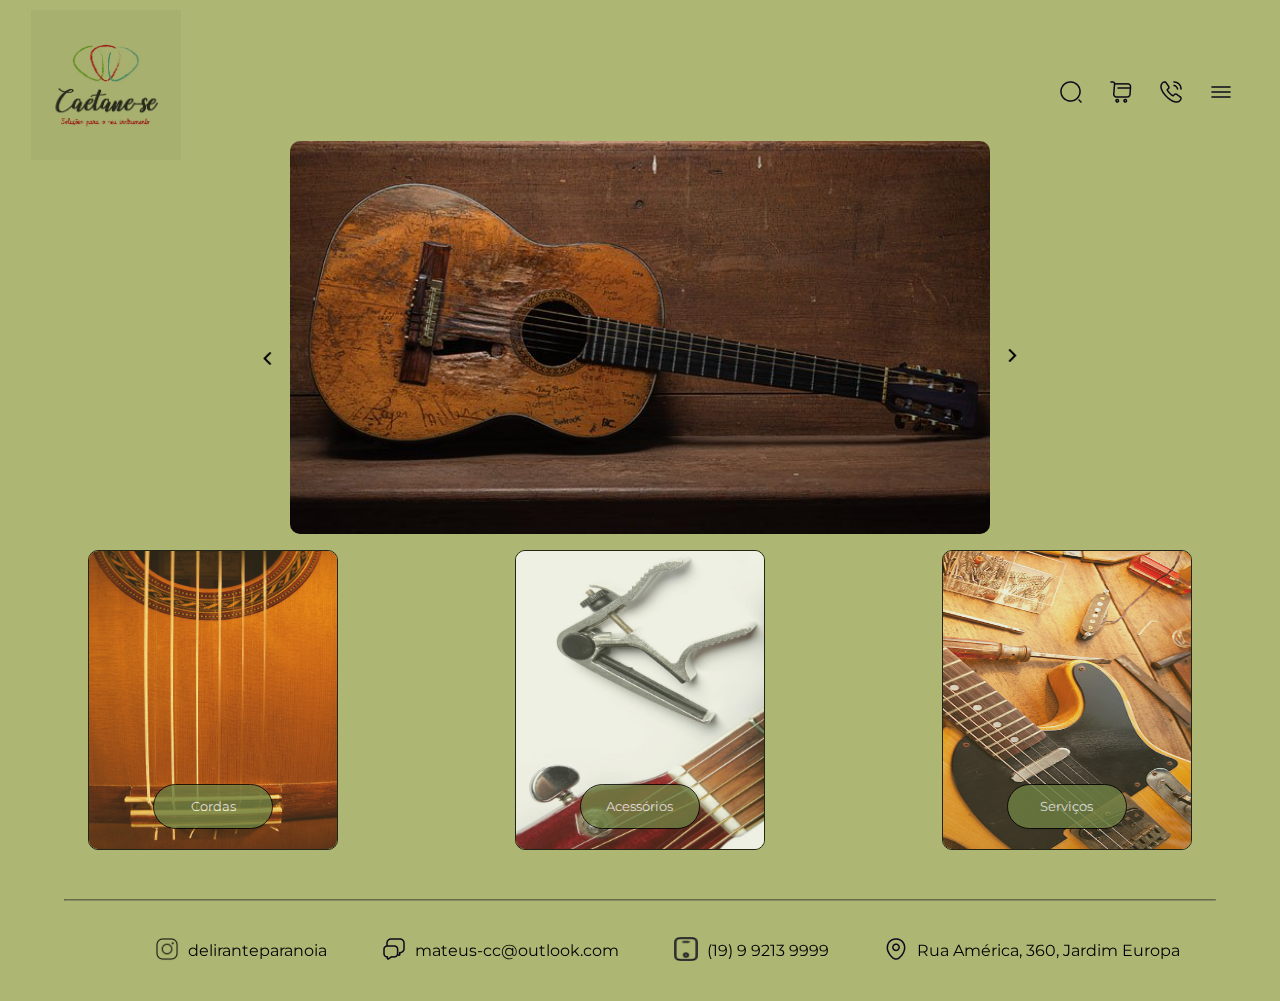
<file: index.html>
<!DOCTYPE html>
<html lang="en">
<head>
  <meta charset="UTF-8">
  <meta name="viewport" content="width=device-width, initial-scale=1.0">
  <link rel="stylesheet" href="./pagina_inicial/style.css">
  <title>Caetane-se</title>
</head>
<body>
  <header id="cabecalho">
    <figure id="logo">
      <a href="index.html">
        <img src="./pagina_inicial/logo1.jpg" alt="Logo Caetane-se">
      </a>
    </figure>
      <nav>
        <ul id="navegador" >
          <li class="dropdown">
            <a href="">
              <img src="./assets/icones/search-normal.png" alt="Lupa de pesquisa" class="lupa-icon">
            </a>
              <div class="dropdown-search">
                <input type="text" placeholder="O que você está procurando?">
                <img src="./assets/icones/search-normal.png" alt="Lupa de pesquisa">
              </div>
          </li>
          <li class="dropdown">
            <a href="">
              <img src="./assets/icones/shopping-cart.png" alt="Carrinho de compras" class="car-icon">
            </a>
            <div class="dropdown-shopping">
              <img src="./assets/icones/sad.png" alt="">
              <p>seu carrinho está vazio</p>
            </div>
          </li>
          <li>
            <a href="">
              <img src="./assets/icones/call-calling.png" alt="Contato" class="phone-icon">
            </a>
          </li>
          <li class="dropdown">
            <a href="">
              <img src="./assets/icones/menu.png" alt="Menu" class="menu-icon">
            </a>
              <div class="dropdown-menu">
                <a href="index.html" target="_blank">página inicial</a>
                <a href="./cadastro/index.html" target="_blank">cadastro</a>
                <a href="./quem_somos/index.html" target="_blank">quem somos</a>
                <a href="./fale_conosco/index.html" target="_blank">fale conosco</a>
              </div>
          </li>
        </ul>
      </nav>
  </header>
  <main>
    <section class="carrossel-container">
        <button id="prev-btn">
          <img src="./assets/icones/arrow.png" alt="">
        </button>      
        <div class="images-container">
          <img src="./assets/pagina/carrossel.jpg" alt="" class="carrossel-images on">
          <img src="./assets/pagina/carrossel2.jpg" alt="" class="carrossel-images">
          <img src="./assets/pagina/carrossel1.png" alt="" class="carrossel-images">
          <img src="./assets/pagina/carrossel3.jpg" alt="" class="carrossel-images">
        </div>
        <button id="next-btn">
          <img src="./assets/icones/arrow.png" alt="">
        </button>
    </section>
    <section class="opcoes">
      <div class="opcoes_sobrepor">
        <figure>
          <img class="opcoes_imagens" src="./assets/pagina/cordas.jpg" alt="">
        </figure>
        <button class="opcoes_botoes" >Cordas</button>
      </div>
      <div class="opcoes_sobrepor">
        <figure>
          <img class="opcoes_imagens" src="./assets/pagina/acessorio.jpeg" alt="">
        </figure>
        <button class="opcoes_botoes">Acessórios</button>
      </div>
      <div class="opcoes_sobrepor">
        <figure>
          <img class="opcoes_imagens" src="./assets/pagina/servicos.jpg" alt="">
        </figure>
        <button class="opcoes_botoes">Serviços</button>
      </div>
    </section>
  </main>
  <hr>
  <footer id="rodape">
    <nav>
      <ul id="rodape_lista">
        <li>
          <a href="https://www.instagram.com/deliranteparanoia/" target="_blank">
            <img class="rodape_lista_icones" src="./assets/icones/instagram.png" alt="">
            deliranteparanoia
          </a>
        </li>
        <li>
          <a href="https://login.live.com/login.srf?wa=wsignin1.0&rpsnv=152&ct=1717210543&rver=7.0.6738.0&wp=MBI_SSL&wreply=https%3a%2f%2foutlook.live.com%2fowa%2f%3fcobrandid%3dab0455a0-8d03-46b9-b18b-df2f57b9e44c%26nlp%3d1%26deeplink%3dowa%252f%253frealm%253doutlook.com%26RpsCsrfState%3d15891047-dab0-3100-4552-3dc48c0d39c8&id=292841&aadredir=1&whr=outlook.com&CBCXT=out&lw=1&fl=dob%2cflname%2cwld&cobrandid=ab0455a0-8d03-46b9-b18b-df2f57b9e44c" target="_blank">
            <img class="rodape_lista_icones" src="./assets/icones/messages.png" alt="">
            mateus-cc@outlook.com
          </a>
        </li>
        <li>
          <a href="https://wa.me/5519992139999" target="_blank">
            <img class="rodape_lista_icones" src="./assets/icones/mobile.png" alt="">
            (19) 9 9213 9999
           </a>
        </li>
        <li>
          <a href="https://maps.app.goo.gl/ggU2qEJe5DQMT6bb8" target="_blank">
            <img class="rodape_lista_icones" src="./assets/icones/location.png" alt="">
            Rua América, 360, Jardim Europa
          </a>
        </li>
      </ul>
    </nav>
  </footer>
</body>
<script src="/pagina_inicial/script.js"></script>
</html>
</file>
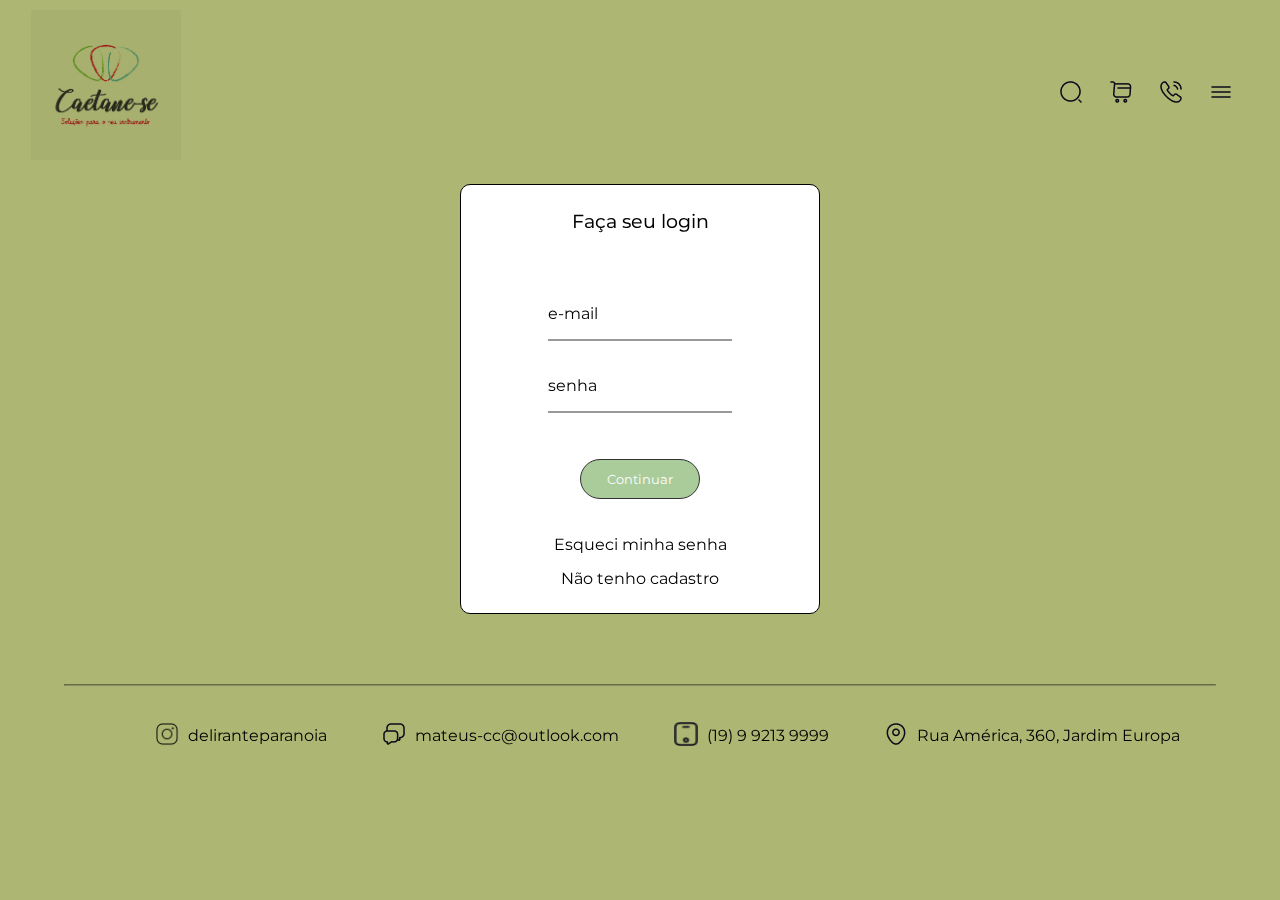
<file: cadastro/index.html>
<!DOCTYPE html>
<html lang="en">
<head>
  <meta charset="UTF-8">
  <meta name="viewport" content="width=device-width, initial-scale=1.0">
  <link rel="stylesheet" href="style.css">
  <link rel="stylesheet" href="/pagina_inicial/style.css">
  <title>Caetane-se</title>
</head>
<body>
  <header id="cabecalho">
    <figure id="logo">
      <a href="/index.html">
        <img src="./logo1.jpg" alt="Logo Caetane-se">
      </a>
    </figure>
    <nav>
      <ul id="navegador" >
        <li class="dropdown">
          <a href="">
            <img src="/assets/icones/search-normal.png" alt="Lupa de pesquisa" class="lupa-icon">
          </a>
            <div class="dropdown-search">
              <input type="text" placeholder="O que você está procurando?">
              <img src="/assets/icones/search-normal.png" alt="Lupa de pesquisa">
            </div>
        </li>
        <li class="dropdown">
          <a href="">
            <img src="/assets/icones/shopping-cart.png" alt="Carrinho de compras" class="car-icon">
          </a>
          <div class="dropdown-shopping">
            <img src="/assets/icones/sad.png" alt="">
            <p>seu carrinho está vazio</p>
          </div>
        </li>
        <li>
          <a href="">
            <img src="/assets/icones/call-calling.png" alt="Contato" class="phone-icon">
          </a>
        </li>
        <li class="dropdown">
          <a href="">
            <img src="/assets/icones/menu.png" alt="Menu" class="menu-icon">
          </a>
            <div class="dropdown-menu">
              <a href="/index.html" target="_blank">página inicial</a>
              <a href="/cadastro/index.html" target="_blank">cadastro</a>
              <a href="/quem_somos/index.html" target="_blank">quem somos</a>
              <a href="/fale_conosco/index.html" target="_blank">fale conosco</a>
            </div>
        </li>
      </ul>
    </nav>
  </header>
  <main id="conteudo_principal">
    <section id="formulario">
      <h3>Faça seu login</h3>
      <div id="formulario_entrada">
        <label for="">e-mail</label>
        <input type="text">
        <label for="">senha</label>
        <input type="text">
      </div>
      <button id="botao_continuar">Continuar</button>
      <div id="esqueci_senha">
        <a href="">Esqueci minha senha</a>
        <a href="">Não tenho cadastro</a>
      </div>
    </section>
  </main>
  <hr>
  <footer id="rodape">
    <nav>
      <ul id="rodape_lista">
        <li>
          <a href="https://www.instagram.com/deliranteparanoia/" target="_blank">
            <img class="rodape_lista_icones" src="/assets/icones/instagram.png" alt="">
            deliranteparanoia
          </a>
        </li>
        <li>
          <a href="https://login.live.com/login.srf?wa=wsignin1.0&rpsnv=152&ct=1717210543&rver=7.0.6738.0&wp=MBI_SSL&wreply=https%3a%2f%2foutlook.live.com%2fowa%2f%3fcobrandid%3dab0455a0-8d03-46b9-b18b-df2f57b9e44c%26nlp%3d1%26deeplink%3dowa%252f%253frealm%253doutlook.com%26RpsCsrfState%3d15891047-dab0-3100-4552-3dc48c0d39c8&id=292841&aadredir=1&whr=outlook.com&CBCXT=out&lw=1&fl=dob%2cflname%2cwld&cobrandid=ab0455a0-8d03-46b9-b18b-df2f57b9e44c" target="_blank">
            <img class="rodape_lista_icones" src="/assets/icones/messages.png" alt="">
            mateus-cc@outlook.com
          </a>
        </li>
        <li>
          <a href="https://wa.me/5519992139999" target="_blank">
            <img class="rodape_lista_icones" src="/assets/icones/mobile.png" alt="">
            (19) 9 9213 9999
           </a>
        </li>
        <li>
          <a href="https://maps.app.goo.gl/ggU2qEJe5DQMT6bb8" target="_blank">
            <img class="rodape_lista_icones" src="/assets/icones/location.png" alt="">
            Rua América, 360, Jardim Europa
          </a>
        </li>
      </ul>
    </nav>
  </footer>
</body>
<script src="/pagina_inicial/script.js"></script>
</html>
</file>
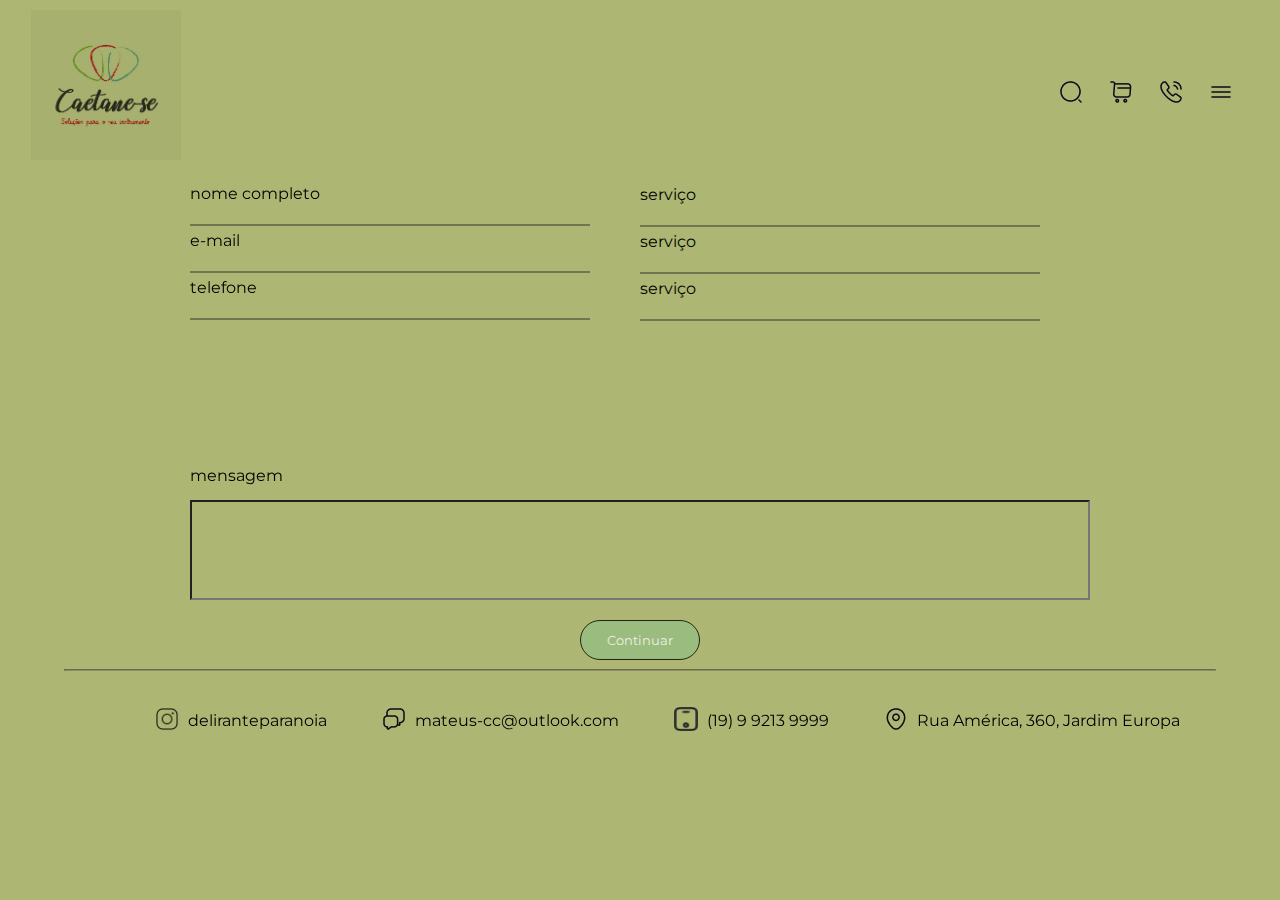
<file: fale_conosco/index.html>
<!DOCTYPE html>
<html lang="en">
<head>
  <meta charset="UTF-8">
  <meta name="viewport" content="width=device-width, initial-scale=1.0">
  <link rel="stylesheet" href="style.css">
  <link rel="stylesheet" href="/pagina_inicial/style.css">
  <title>Caetane-se</title>
</head>
<body>
  <header id="cabecalho">
    <figure id="logo">
      <a href="/index.html">
        <img src="./logo1.jpg" alt="Logo Caetane-se">
      </a>    </figure>
    <nav>
      <ul id="navegador" >
        <li class="dropdown">
          <a href="">
            <img src="/assets/icones/search-normal.png" alt="Lupa de pesquisa" class="lupa-icon">
          </a>
            <div class="dropdown-search">
              <input type="text" placeholder="O que você está procurando?">
              <img src="/assets/icones/search-normal.png" alt="Lupa de pesquisa">
            </div>
        </li>
        <li class="dropdown">
          <a href="">
            <img src="/assets/icones/shopping-cart.png" alt="Carrinho de compras" class="car-icon">
          </a>
          <div class="dropdown-shopping">
            <img src="/assets/icones/sad.png" alt="">
            <p>seu carrinho está vazio</p>
          </div>
        </li>
        <li>
          <a href="">
            <img src="/assets/icones/call-calling.png" alt="Contato" class="phone-icon">
          </a>
        </li>
        <li class="dropdown">
          <a href="">
            <img src="/assets/icones/menu.png" alt="Menu" class="menu-icon">
          </a>
            <div class="dropdown-menu">
              <a href="/index.html" target="_blank">página inicial</a>
              <a href="/cadastro/index.html" target="_blank">cadastro</a>
              <a href="/quem_somos/index.html" target="_blank">quem somos</a>
              <a href="/fale_conosco/index.html" target="_blank">fale conosco</a>
            </div>
        </li>
      </ul>
    </nav>
  </header>
  <main>
    <section id="formulario_cadastro">
      <div id="formulario_cadastro_1">
        <div id="primeira_parte">
          <label for="">nome completo</label>
          <input type="text">
          <label for="">e-mail</label>
          <input type="text">
          <label for="">telefone</label>
          <input type="text">
        </div>
        <div id="segunda_parte">
          <label for="">serviço</label>
          <input type="text">
          <label for="">serviço</label>
          <input type="text">
          <label for="">serviço</label>
          <input type="text">
        </div>
        <div id="terceira_parte">
          <label for="">mensagem</label>
          <input type="text">
          <button id="botao_continuar">Continuar</button>
        </div>
      </div>
    </section>
  </main>
  <hr>
  <footer id="rodape">
    <nav>
      <ul id="rodape_lista">
        <li>
          <a href="https://www.instagram.com/deliranteparanoia/" target="_blank">
            <img class="rodape_lista_icones" src="/assets/icones/instagram.png" alt="">
            deliranteparanoia
          </a>
        </li>
        <li>
          <a href="https://login.live.com/login.srf?wa=wsignin1.0&rpsnv=152&ct=1717210543&rver=7.0.6738.0&wp=MBI_SSL&wreply=https%3a%2f%2foutlook.live.com%2fowa%2f%3fcobrandid%3dab0455a0-8d03-46b9-b18b-df2f57b9e44c%26nlp%3d1%26deeplink%3dowa%252f%253frealm%253doutlook.com%26RpsCsrfState%3d15891047-dab0-3100-4552-3dc48c0d39c8&id=292841&aadredir=1&whr=outlook.com&CBCXT=out&lw=1&fl=dob%2cflname%2cwld&cobrandid=ab0455a0-8d03-46b9-b18b-df2f57b9e44c" target="_blank">
            <img class="rodape_lista_icones" src="/assets/icones/messages.png" alt="">
            mateus-cc@outlook.com
          </a>
        </li>
        <li>
          <a href="https://wa.me/5519992139999" target="_blank">
            <img class="rodape_lista_icones" src="/assets/icones/mobile.png" alt="">
            (19) 9 9213 9999
           </a>
        </li>
        <li>
          <a href="https://maps.app.goo.gl/ggU2qEJe5DQMT6bb8" target="_blank">
            <img class="rodape_lista_icones" src="/assets/icones/location.png" alt="">
            Rua América, 360, Jardim Europa
          </a>
        </li>
      </ul>
    </nav>
  </footer>
</body>
<script src="/pagina_inicial/script.js"></script>
</html>
</file>
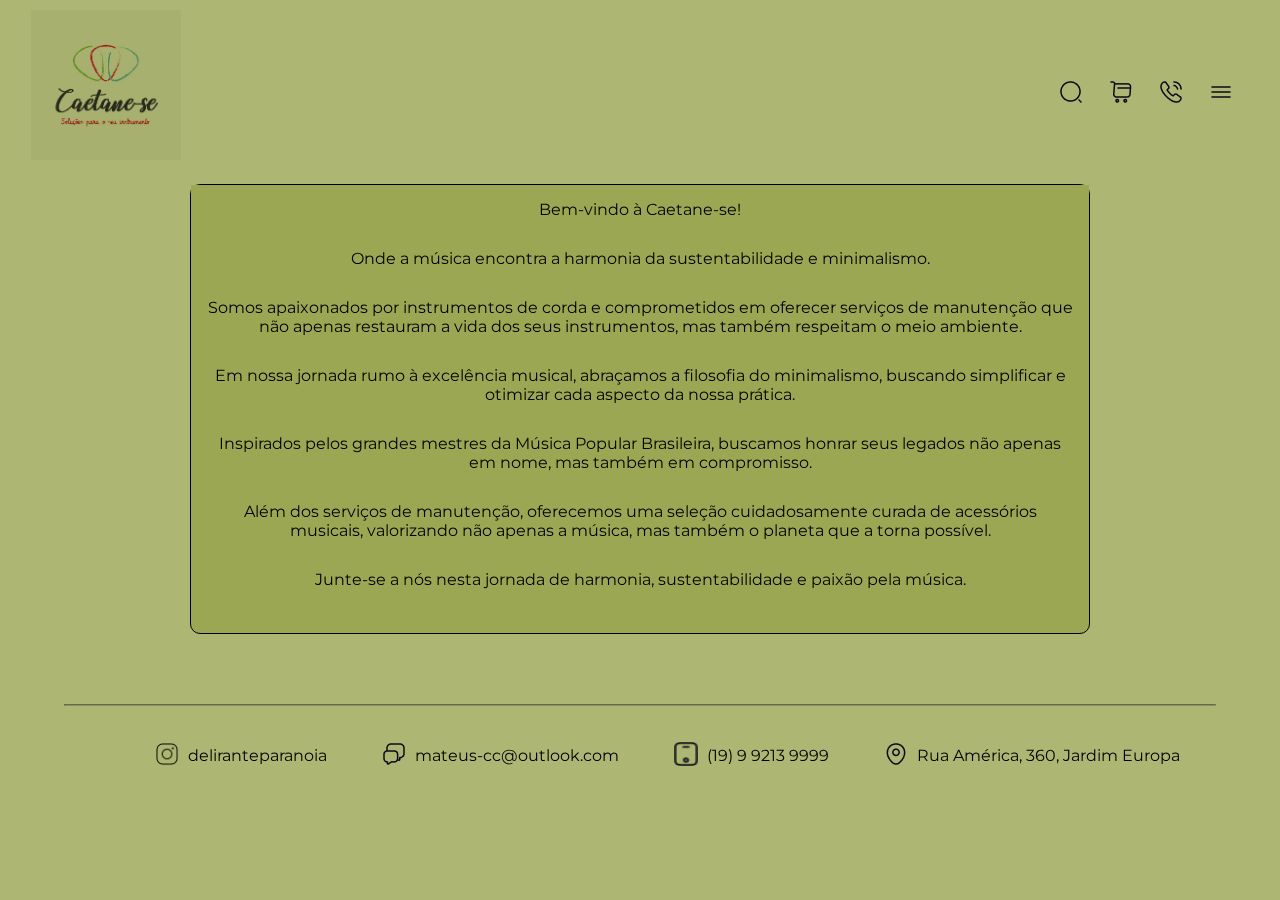
<file: quem_somos/index.html>
<!DOCTYPE html>
<html lang="en">
<head>
  <meta charset="UTF-8">
  <meta name="viewport" content="width=device-width, initial-scale=1.0">
  <link rel="stylesheet" href="style.css">
  <link rel="stylesheet" href="/pagina_inicial/style.css">
  <title>Caetane-se</title>
</head>
<body>
  <header id="cabecalho">
    <figure id="logo">
      <a href="/index.html">
        <img src="./logo1.jpg" alt="Logo Caetane-se">
      </a>    </figure>
    <nav>
      <ul id="navegador" >
        <li class="dropdown">
          <a href="">
            <img src="/assets/icones/search-normal.png" alt="Lupa de pesquisa" class="lupa-icon">
          </a>
            <div class="dropdown-search">
              <input type="text" placeholder="O que você está procurando?">
              <img src="/assets/icones/search-normal.png" alt="Lupa de pesquisa">
            </div>
        </li>
        <li class="dropdown">
          <a href="">
            <img src="/assets/icones/shopping-cart.png" alt="Carrinho de compras" class="car-icon">
          </a>
          <div class="dropdown-shopping">
            <img src="/assets/icones/sad.png" alt="">
            <p>seu carrinho está vazio</p>
          </div>
        </li>
        <li>
          <a href="">
            <img src="/assets/icones/call-calling.png" alt="Contato" class="phone-icon">
          </a>
        </li>
        <li class="dropdown">
          <a href="">
            <img src="/assets/icones/menu.png" alt="Menu" class="menu-icon">
          </a>
            <div class="dropdown-menu">
              <a href="/index.html" target="_blank">página inicial</a>
              <a href="/cadastro/index.html" target="_blank">cadastro</a>
              <a href="/quem_somos/index.html" target="_blank">quem somos</a>
              <a href="/fale_conosco/index.html" target="_blank">fale conosco</a>
            </div>
        </li>
      </ul>
    </nav>
  </header>
  <main>
    <section id="quem_somos">
      <div id="quem_somos_texto">
        <p>
          Bem-vindo à Caetane-se!
        </p>
        <p>
          Onde a música encontra a harmonia da sustentabilidade e minimalismo. 
        </p>
        <p>
          Somos apaixonados por instrumentos de corda e comprometidos em oferecer serviços de manutenção que não apenas restauram a vida dos seus instrumentos, mas também respeitam o meio ambiente. 
        </p>
        <p>
          Em nossa jornada rumo à excelência musical, abraçamos a filosofia do minimalismo, buscando simplificar e otimizar cada aspecto da nossa prática. 
        </p>
        <p>
          Inspirados pelos grandes mestres da Música Popular Brasileira, buscamos honrar seus legados não apenas em nome, mas também em compromisso. 
        </p>
        <p>
          Além dos serviços de manutenção, oferecemos uma seleção cuidadosamente curada de acessórios musicais, valorizando não apenas a música, mas também o planeta que a torna possível. 
        </p>
        <p>
          Junte-se a nós nesta jornada de harmonia, sustentabilidade e paixão pela música.
        </p>         
      </div>
    </section>
  </main>
  <hr>
  <footer id="rodape">
    <nav>
      <ul id="rodape_lista">
        <li>
          <a href="https://www.instagram.com/deliranteparanoia/" target="_blank">
            <img class="rodape_lista_icones" src="/assets/icones/instagram.png" alt="">
            deliranteparanoia
          </a>
        </li>
        <li>
          <a href="https://login.live.com/login.srf?wa=wsignin1.0&rpsnv=152&ct=1717210543&rver=7.0.6738.0&wp=MBI_SSL&wreply=https%3a%2f%2foutlook.live.com%2fowa%2f%3fcobrandid%3dab0455a0-8d03-46b9-b18b-df2f57b9e44c%26nlp%3d1%26deeplink%3dowa%252f%253frealm%253doutlook.com%26RpsCsrfState%3d15891047-dab0-3100-4552-3dc48c0d39c8&id=292841&aadredir=1&whr=outlook.com&CBCXT=out&lw=1&fl=dob%2cflname%2cwld&cobrandid=ab0455a0-8d03-46b9-b18b-df2f57b9e44c" target="_blank">
            <img class="rodape_lista_icones" src="/assets/icones/messages.png" alt="">
            mateus-cc@outlook.com
          </a>
        </li>
        <li>
          <a href="https://wa.me/5519992139999" target="_blank">
            <img class="rodape_lista_icones" src="/assets/icones/mobile.png" alt="">
            (19) 9 9213 9999
           </a>
        </li>
        <li>
          <a href="https://maps.app.goo.gl/ggU2qEJe5DQMT6bb8" target="_blank">
            <img class="rodape_lista_icones" src="/assets/icones/location.png" alt="">
            Rua América, 360, Jardim Europa
          </a>
        </li>
      </ul>
    </nav>
  </footer>
</body>
<script src="/pagina_inicial/script.js"></script>
</html>
</file>
<file: pagina_inicial/style.css>
@import url('https://fonts.googleapis.com/css2?family=Montserrat:ital,wght@0,100..900;1,100..900&display=swap');

* {
  background-color: #adb673;
  list-style: none;
  text-decoration: none;
  box-sizing: border-box;
  margin: 0;
  padding: 0;
  font-family: 'Montserrat';
}

#cabecalho {
  display: flex;
  justify-content: space-between;
  margin-bottom: 20px;
}

#logo {
  margin-left: 31px;
  margin-top: 10px;
}

#logo img {
  width: 150px;
  height: 150px;
  opacity: 0.;
  mix-blend-mode: multiply;
}

#navegador {
  display: flex;
  width: 200px;
  justify-content: space-around;
  margin-right: 34px;
  margin-top: 80px;
}

.dropdown-search {
  display: none;
  width: 450px;
  height: 450px;
  background-color: #848C4C;
  position: absolute;
  border: 1px solid black;
  z-index: 1000;
  opacity: 0.9;
  top: 0.2%;
  right: 0.2%;
}

.dropdown-search img {
  background-color: #848C4C;
  position: absolute;
  top: 10%;
  left: 80%;
}

.dropdown-search input {
  width: 15vw;
  height: 3.5vh;
  color: white;
  border-radius: 1vw;
  text-align: center;
  margin-right: 5px;
  position: absolute;
  top: 10%;
  left: 20%;
}

.dropdown-search.active {
  display: block;
}

.dropdown-shopping {
  display: none;
  width: 450px;
  height: 450px;
  background-color: #848C4C;
  position: absolute;
  border: 1px solid black;
  z-index: 1000;
  opacity: 0.9;
  top: 0.2%;
  right: 0.2%;  
}

.dropdown-shopping img {
  width: 5%;
  background-color: #848C4C;
  position: absolute;
  top: 10%;
  left: 68%;
}

.dropdown-shopping p {
  background-color: #848C4C;
  position: absolute;
  top: 10%;
  left: 25%;
}

.dropdown-shopping.active {
  display: block;
}

.dropdown-menu {
  display: none;
  width: 450px;
  height: 450px;
  background-color: #848C4C;
  position: absolute;
  border: 1px solid black;
  z-index: 1000;
  opacity: 0.9;
  top: 0.2%;
  right: 0.2%;
}

.dropdown-menu a {
  background-color: #848C4C;
  list-style: none;
  color: black;
  display: flex;
  margin-top: 10%;
  margin-left: 10%;
}

.dropdown-menu.active {
  display: block;
}

.carrossel-container {
  display: flex;
  width: 100%;
  min-width: 100vh;
  align-items: center;
  justify-content: center;
  gap: 1rem;
}

.images-container {
  position: relative;
  display: flex;
  align-items: center;
  justify-content: center;
  width: 700px;
  margin-top: 12%;
  margin-bottom: 15%;
}

.carrossel-images {
  position: absolute;
  width: 100%;
  border-radius: 10px;
  opacity: 0;
  transition: opacity .2s;
}

.on {
  opacity: 1;
}

#prev-btn, #next-btn {
  width: 1%;
  border: none;
  background-color: transparent;
  cursor: pointer;
}

#prev-btn img, #next-btn img {
  width: 100%;
  height: 100%;
}

#prev-btn {
  transform: rotate(180deg);
}

.opcoes {
  display: flex;
  justify-content: space-around;
}

.opcoes_imagens {
  width: 250px;
  height: 300px;
  border-radius: 10px;
  border: 1px solid black;
  margin-top: 20px;
  opacity: 0.8;
}

.opcoes_sobrepor {
  display: flex;
  flex-direction: column;
  align-items: center;
}

.opcoes_botoes {
  width: 120px;
  height: 45px;
  color: white;
  background-color: #6f8143;
  border-radius: 90px;
  opacity: 0.8;
  position: relative;
  bottom: 70px;
  border: 1px solid black;
}

hr {
  border-color: rgba(0, 0, 0, 0.4);
  width: 90%;
  margin: auto;
}

#rodape {
  display: flex;
  justify-content: space-around;
  width: 100%;
  height: 100px;
  line-height: 100px;
}

#rodape_lista {
  display: flex;
  justify-content: space-around;
  width: 100%;
}

#rodape_lista a {
  color: black;
  margin-left: 55px;
}

.rodape_lista_icones {
  width: 24px;
  height: 24px;
  position: relative;
  top: 5px;
  margin-right: 5px;
}

/* o media query está pegando em tudo, por isso está comentado
funciona em 390px */

/* @media (min-width: 390px) {
  body {
    display: flex;
    flex-direction: column;
    width: 100%;
  }

  #cabecalho {
    display: flex;
    flex-direction: column;
  }

  #logo img {
    width: 110%;
    height: 110%;
  }

  .carrossel-container {
    display: none;
  }

  .lupa-icon, .car-icon, .phone-icon{
    display: none;
  }

  .dropdown-menu {
    width: 105%;
  }

  .opcoes {
    display: flex;
    flex-direction: column;
  }

  #rodape_lista {
    display: flex;
    flex-direction: column-reverse;
  }
} */
</file>
<file: cadastro/style.css>
@import url('https://fonts.googleapis.com/css2?family=Montserrat:ital,wght@0,100..900;1,100..900&display=swap');

* {
  background-color: #adb673;
  list-style: none;
  text-decoration: none;
  box-sizing: border-box;
  margin: 0;
  padding: 0;
  font-family: 'Montserrat';
}

#cabecalho {
  display: flex;
  justify-content: space-between;
  margin-bottom: 20px;
}

#logo {
  margin-left: 31px;
  margin-top: 10px;
}

#logo img {
  width: 150px;
  height: 150px;
  opacity: 0.;
  mix-blend-mode: multiply;
}

#navegador {
  display: flex;
  width: 200px;
  justify-content: space-around;
  margin-right: 34px;
  margin-top: 80px;
}

#conteudo_principal {
  display: flex;
  align-items: center;
  margin: auto;
}


#formulario {
  width: 360px;
  height: 430px;
  border: 1px solid black;
  margin: auto;
  margin-bottom: 70px;
  display: flex;
  flex-direction: column;
  justify-content: space-around;
  align-items: center;
  border-radius: 10px;
  background-color: white;
}

#formulario h3 {
  background-color: white;
  margin-bottom: 20px;
  margin-top: 10px;
  font-weight: 450;
}

#formulario div {
  display: flex;
  flex-direction: column;
  background-color: white;
}

#formulario_entrada label {
  margin-top: 20px;
  background-color: white;
}

#formulario_entrada input { 
  border: 0;
  border-bottom: 2px solid rgb(56, 50, 50, 0.5);
  margin-bottom: 15px;
  background-color: white;

}

#botao_continuar {
  width: 120px;
  height: 40px;
  border-radius: 20px;
  border: 1px solid black;
  background-color: #95be81;
  opacity: 0.8;
  color: white;
}

#esqueci_senha {
  width: 200px;
  text-align: center;
}

#esqueci_senha a {
  padding: 5px;
  color: black;
  background-color: white;
  font-family: 'Montserrat';
  padding-bottom: 10px;
}

hr {
  border-color: rgba(0, 0, 0, 0.4);
  width: 90%;
  margin: auto;
}

#rodape {
  display: flex;
  justify-content: space-around;
  width: 100%;
  height: 100px;
  line-height: 100px;
}

#rodape_lista {
  display: flex;
  justify-content: space-around;
  width: 100%;
}

#rodape_lista a {
  color: black;
  margin-left: 55px;
}

.rodape_lista_icones {
  width: 24px;
  height: 24px;
  position: relative;
  top: 5px;
  margin-right: 5px;
}
</file>
<file: fale_conosco/style.css>
@import url('https://fonts.googleapis.com/css2?family=Montserrat:ital,wght@0,100..900;1,100..900&display=swap');

* {
  background-color: #adb673;
  list-style: none;
  text-decoration: none;
  box-sizing: border-box;
  margin: 0;
  padding: 0;
  font-family: 'Montserrat';
}

#cabecalho {
  display: flex;
  justify-content: space-between;
  margin-bottom: 20px;
}

#logo {
  margin-left: 31px;
  margin-top: 10px;
}

#logo img {
  width: 150px;
  height: 150px;
  opacity: 0.;
  mix-blend-mode: multiply;
}

#navegador {
  display: flex;
  width: 200px;
  justify-content: space-around;
  margin-right: 34px;
  margin-top: 80px;
}

#formulario_cadastro {
  width: 900px;
  height: 450px;
  /* border: 1px solid black; */
  margin: auto;
  margin-bottom: 35px;
}

#formulario_cadastro_1 {
  display: flex;
  flex-direction: column;
  justify-content: space-around;
  width: 900px;
  height: 450px;
}

#primeira_parte {
  display: flex;
  flex-direction: column;
  width: 400px;
}

#primeira_parte input {
  border: 0;
  border-bottom: 2px solid rgb(56, 50, 50, 0.5);
  margin-bottom: 5px;
}

#primeira_parte label {
  margin-bottom: 5px;
}

#segunda_parte label {
  margin-bottom: 5px;
}

#segunda_parte input {
  border: 0;
  border-bottom: 2px solid rgb(56, 50, 50, 0.5);
  margin-bottom: 5px;
}

#segunda_parte {
  display: flex;
  flex-direction: column;
  width: 400px;
  position: relative;
  left: 450px;
  bottom: 140px;
}

#terceira_parte {
  display: flex;
  flex-direction: column;
  width: 900px;
}

#terceira_parte input {
  height: 100px;
  margin-top: 15px;
}

#terceira_parte button {
  width: 120px;
  height: 40px;
  border-radius: 20px;
  border: 1px solid black;
  background-color: #95be81;
  opacity: 0.8;
  color: white;
  margin: auto;
  margin-top: 20px;
}

hr {
  border-color: rgba(0, 0, 0, 0.4);
  width: 90%;
  margin: auto;
}

#rodape {
  display: flex;
  justify-content: space-around;
  width: 100%;
  height: 100px;
  line-height: 100px;
}

#rodape_lista {
  display: flex;
  justify-content: space-around;
  width: 100%;
}

#rodape_lista a {
  color: black;
  margin-left: 55px;
}

.rodape_lista_icones {
  width: 24px;
  height: 24px;
  position: relative;
  top: 5px;
  margin-right: 5px;
}
</file>
<file: quem_somos/style.css>
@import url('https://fonts.googleapis.com/css2?family=Montserrat:ital,wght@0,100..900;1,100..900&display=swap');

* {
  background-color: #adb673;
  list-style: none;
  text-decoration: none;
  box-sizing: border-box;
  margin: 0;
  padding: 0;
  font-family: 'Montserrat';
}

#cabecalho {
  display: flex;
  justify-content: space-between;
  margin-bottom: 20px;
}

#logo {
  margin-left: 31px;
  margin-top: 10px;
}

#logo img {
  width: 150px;
  height: 150px;
  opacity: 0.;
  mix-blend-mode: multiply;
}

#navegador {
  display: flex;
  width: 200px;
  justify-content: space-around;
  margin-right: 34px;
  margin-top: 80px;
}

#quem_somos {
  width: 900px;
  height: 450px;
  border: 1px solid black;
  margin: auto;
  margin-bottom: 70px;
  background-color: #9ca754;
  border-radius: 10px;
  text-align: center;
}

#quem_somos p {
  background-color: #9ca754;
  padding: 15px;
}

hr {
  border-color: rgba(0, 0, 0, 0.4);
  width: 90%;
  margin: auto;
}

#rodape {
  display: flex;
  justify-content: space-around;
  width: 100%;
  height: 100px;
  line-height: 100px;
}

#rodape_lista {
  display: flex;
  justify-content: space-around;
  width: 100%;
}

#rodape_lista a {
  color: black;
  margin-left: 55px;
}

.rodape_lista_icones {
  width: 24px;
  height: 24px;
  position: relative;
  top: 5px;
  margin-right: 5px;
}
</file>
